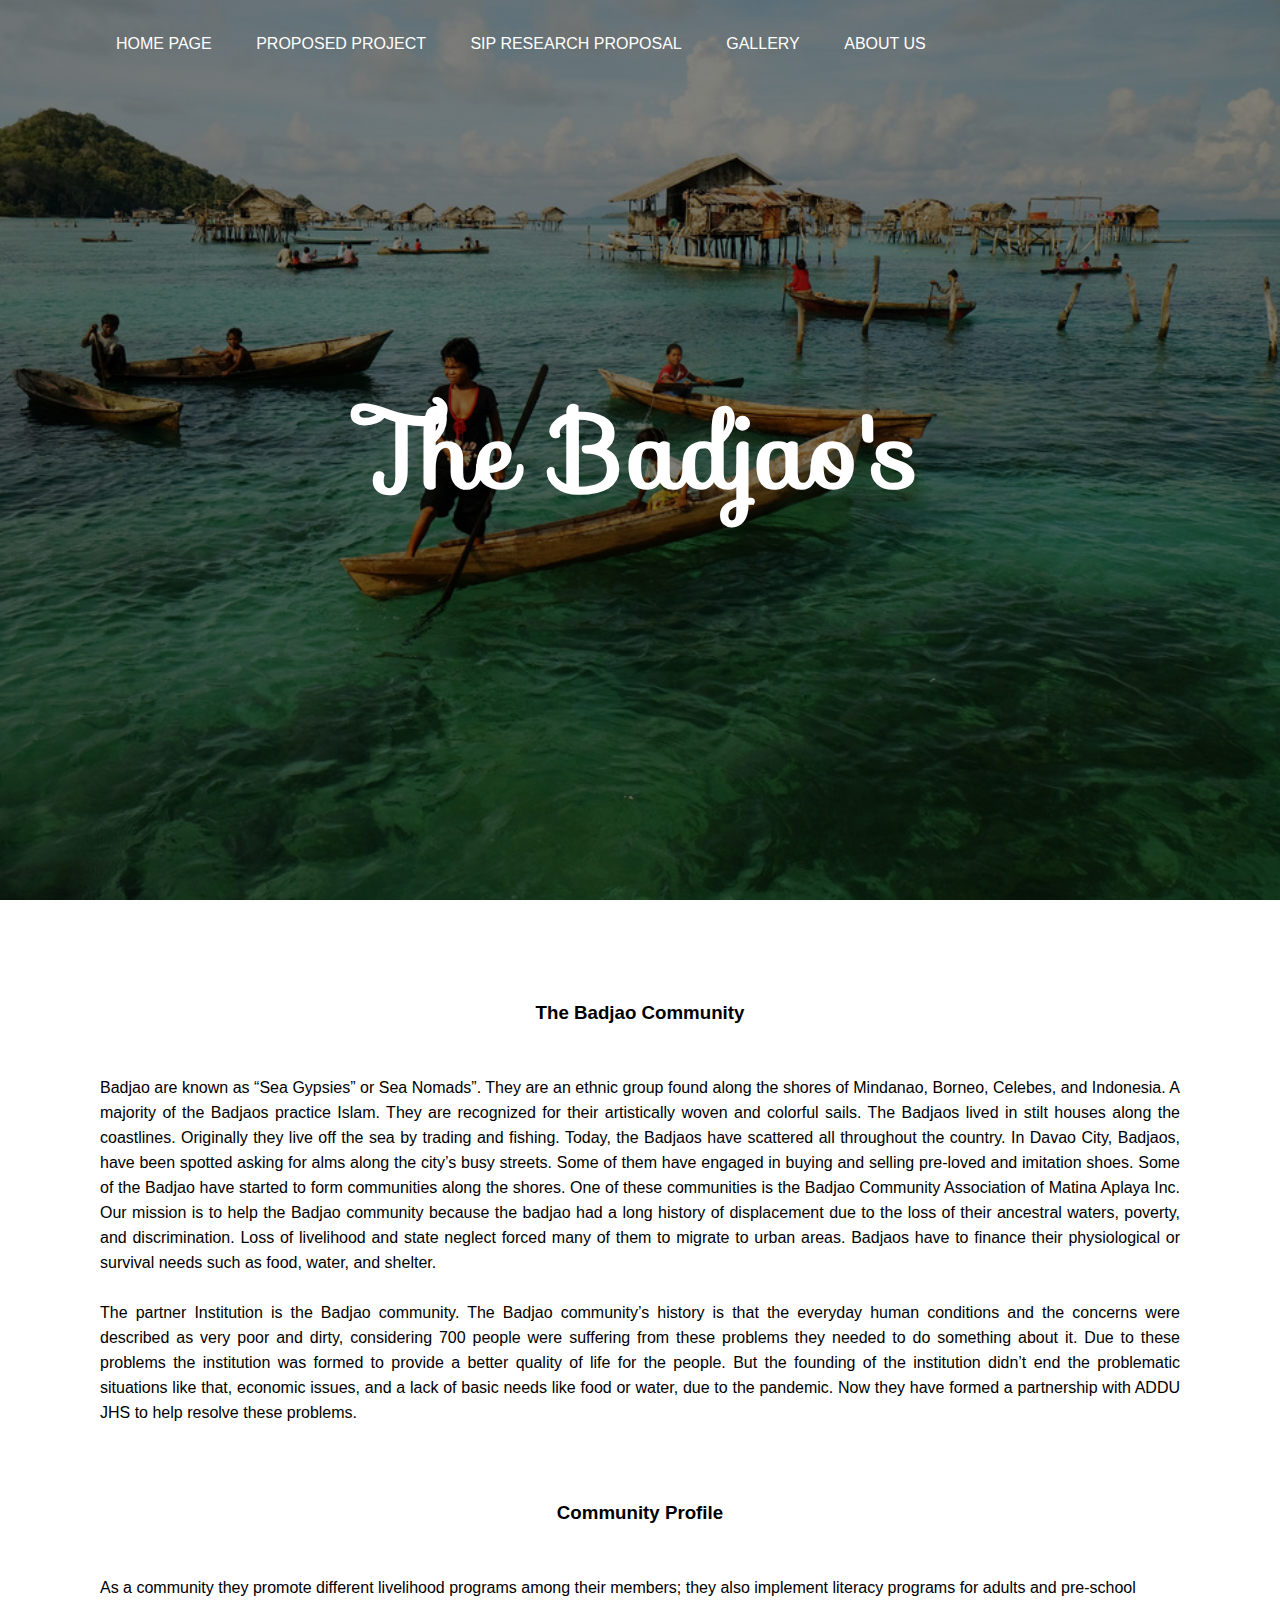
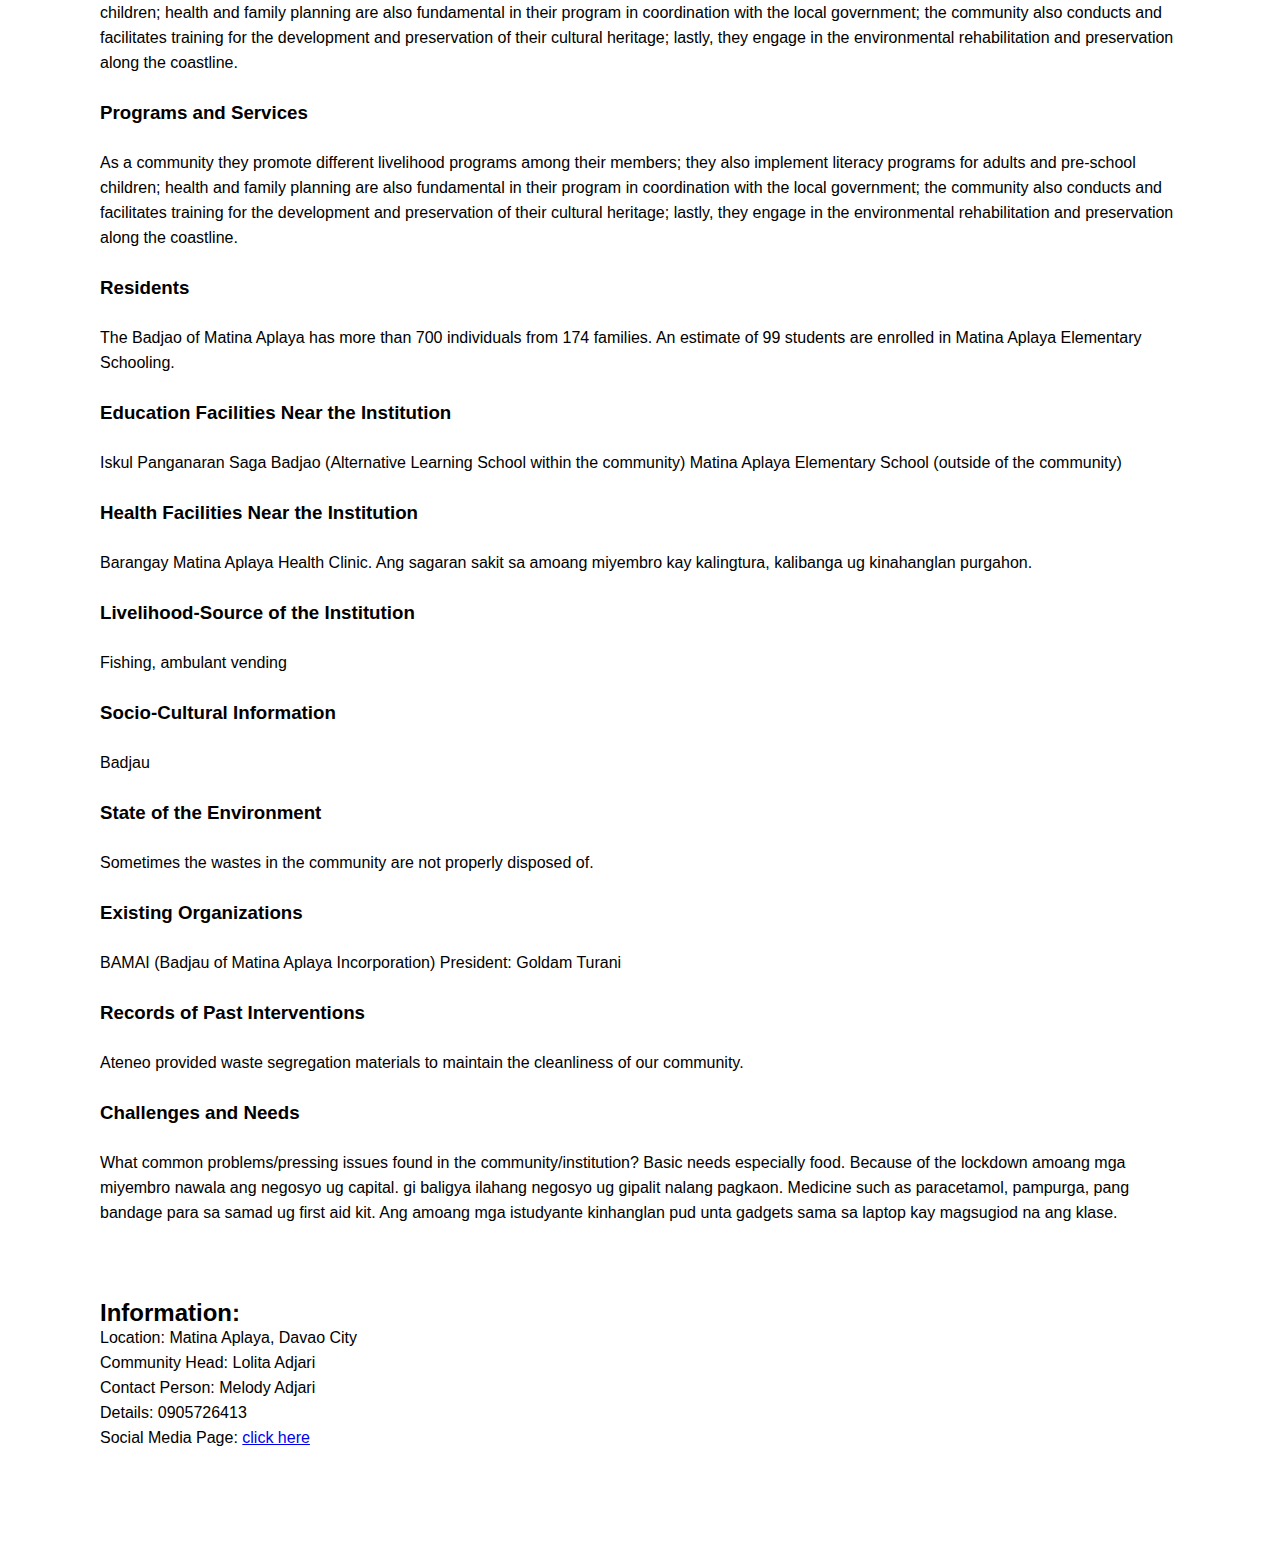
<file: index.html>
<html>

<head>
<title> Institution Home Page- Garcia </title>
<link rel="stylesheet" href="https://fonts.googleapis.com/css?family=Sofia">
<link rel ="stylesheet" href="mainstyle.css">
</head>
<body>
<div class="banner">
          <div class="navigationbar">
		  <ul>
			<li><a href="index.html">Home Page</a></li>
			 <li><a href="background.html">Proposed Project</a></li>
			 <li><a href="sip.html">SIP Research Proposal</a></li>
			 <li><a href="gallery.html">Gallery</a></li>
			 <li><a href="aboutus.html">About Us</a></li>
		  </div>
</div>
<div class="summary">
<h1> The Badjao's</h1>
<p align="center">
<br>
</div>
<div class="content">
<h3 align="center"> The Badjao Community</h3>
<br>
<br>
<p align="justify">
Badjao are known as “Sea Gypsies” or Sea Nomads”. They are an ethnic group found along the shores of Mindanao, Borneo, Celebes, and Indonesia. A majority of the Badjaos practice Islam. They are recognized for their artistically woven and colorful sails. The Badjaos lived in stilt houses along the coastlines. Originally they live off the sea by trading and fishing.  Today, the Badjaos have scattered all throughout the country. In Davao City, Badjaos, have been spotted asking for alms along the city’s busy streets. Some of them have engaged in buying and selling pre-loved and imitation shoes. Some of the Badjao have started to form communities along the shores. One of these communities is the Badjao Community Association of Matina Aplaya Inc.
Our mission is to help the Badjao community because the badjao had a long history of displacement due to the loss of their ancestral waters, poverty, and discrimination. Loss of livelihood and state neglect forced many of them to migrate to urban areas. Badjaos have to finance their physiological or survival needs such as food, water, and shelter.  
<br>
<br>
The partner Institution is the Badjao community. The Badjao community’s history
is that the everyday human conditions and the concerns were described as very
poor and dirty, considering 700 people were suffering from these problems they
needed to do something about it. Due to these problems the institution was
formed to provide a better quality of life for the people. But the founding of the
institution didn’t end the problematic situations like that, economic issues, and a
lack of basic needs like food or water, due to the pandemic. Now they have
formed a partnership with ADDU JHS to help resolve these problems.	
</p>
<br>
<br> 
<br>
<h3 align="center"> Community Profile </h3> 
<br>
<br>
<p>
As a community they promote different livelihood programs among their members; they also implement literacy programs for adults and pre-school children; health and family planning are also fundamental in their program in coordination with the local government; the community also conducts and facilitates training for the development and preservation of their cultural heritage; lastly, they engage in the environmental rehabilitation and preservation along the coastline.
</p>
<br>
<h3> Programs and Services </h3>
<br>
<p>
As a community they promote different livelihood programs among their members; they also implement literacy programs for adults and pre-school children; health and family planning are also fundamental in their program in coordination with the local government; the community also conducts and facilitates training for the development and preservation of their cultural heritage; lastly, they engage in the environmental rehabilitation and preservation along the coastline.
</p>
<br>
<h3>Residents</h3>
<br>
<p>
The Badjao of Matina Aplaya has more than 700 individuals from 174 families. An estimate of 99 students are enrolled in Matina Aplaya Elementary Schooling.
</p>
<br>
<h3>Education Facilities Near the Institution</h3>
<br>
<p>Iskul Panganaran Saga Badjao (Alternative Learning School within the community)
Matina Aplaya Elementary School (outside of the community)
</p>
<br>
<h3>Health Facilities Near the Institution</h3>
<br>
<p>Barangay Matina Aplaya Health Clinic. Ang sagaran sakit sa amoang miyembro kay kalingtura, kalibanga ug kinahanglan purgahon.</p>
<br>
<h3>Livelihood-Source of the Institution</h3>
<br>
<p>Fishing, ambulant vending
</p>
<br>
<h3>Socio-Cultural Information</h3>
<br>
<p>Badjau</p>
<br>
<h3>State of the Environment</h3>
<br>
<p>Sometimes the wastes in the community are not properly disposed of.</p>
<br>
<h3>Existing Organizations</h3>
<br>
<p>BAMAI (Badjau of Matina Aplaya Incorporation) President: Goldam Turani</p>
<br>
<h3>Records of Past Interventions</h3>
<br>
<p>Ateneo provided waste segregation materials to maintain the cleanliness of our community. </p>
<br>
<h3>Challenges and Needs</h3>
<br>
<p>What common problems/pressing issues found in the community/institution?
Basic needs especially food. Because of the lockdown amoang mga miyembro nawala ang negosyo ug capital. gi baligya ilahang negosyo ug gipalit nalang pagkaon.
Medicine such as paracetamol, pampurga, pang bandage para sa samad ug first aid kit.
Ang amoang mga istudyante kinhanglan pud unta gadgets sama sa laptop kay magsugiod na ang klase.
​
</p>
<br>
<br>
<br>
<h2> Information: </h2>
<p>
Location: Matina Aplaya, Davao City<br>
Community Head: Lolita Adjari<br>
Contact Person: Melody Adjari<br>
Details: 0905726413<br>
Social Media Page: <a href="https://www.facebook.com/melody.adjari.14">click here</a>
</p>
</div>
</body>








</html>
</file>
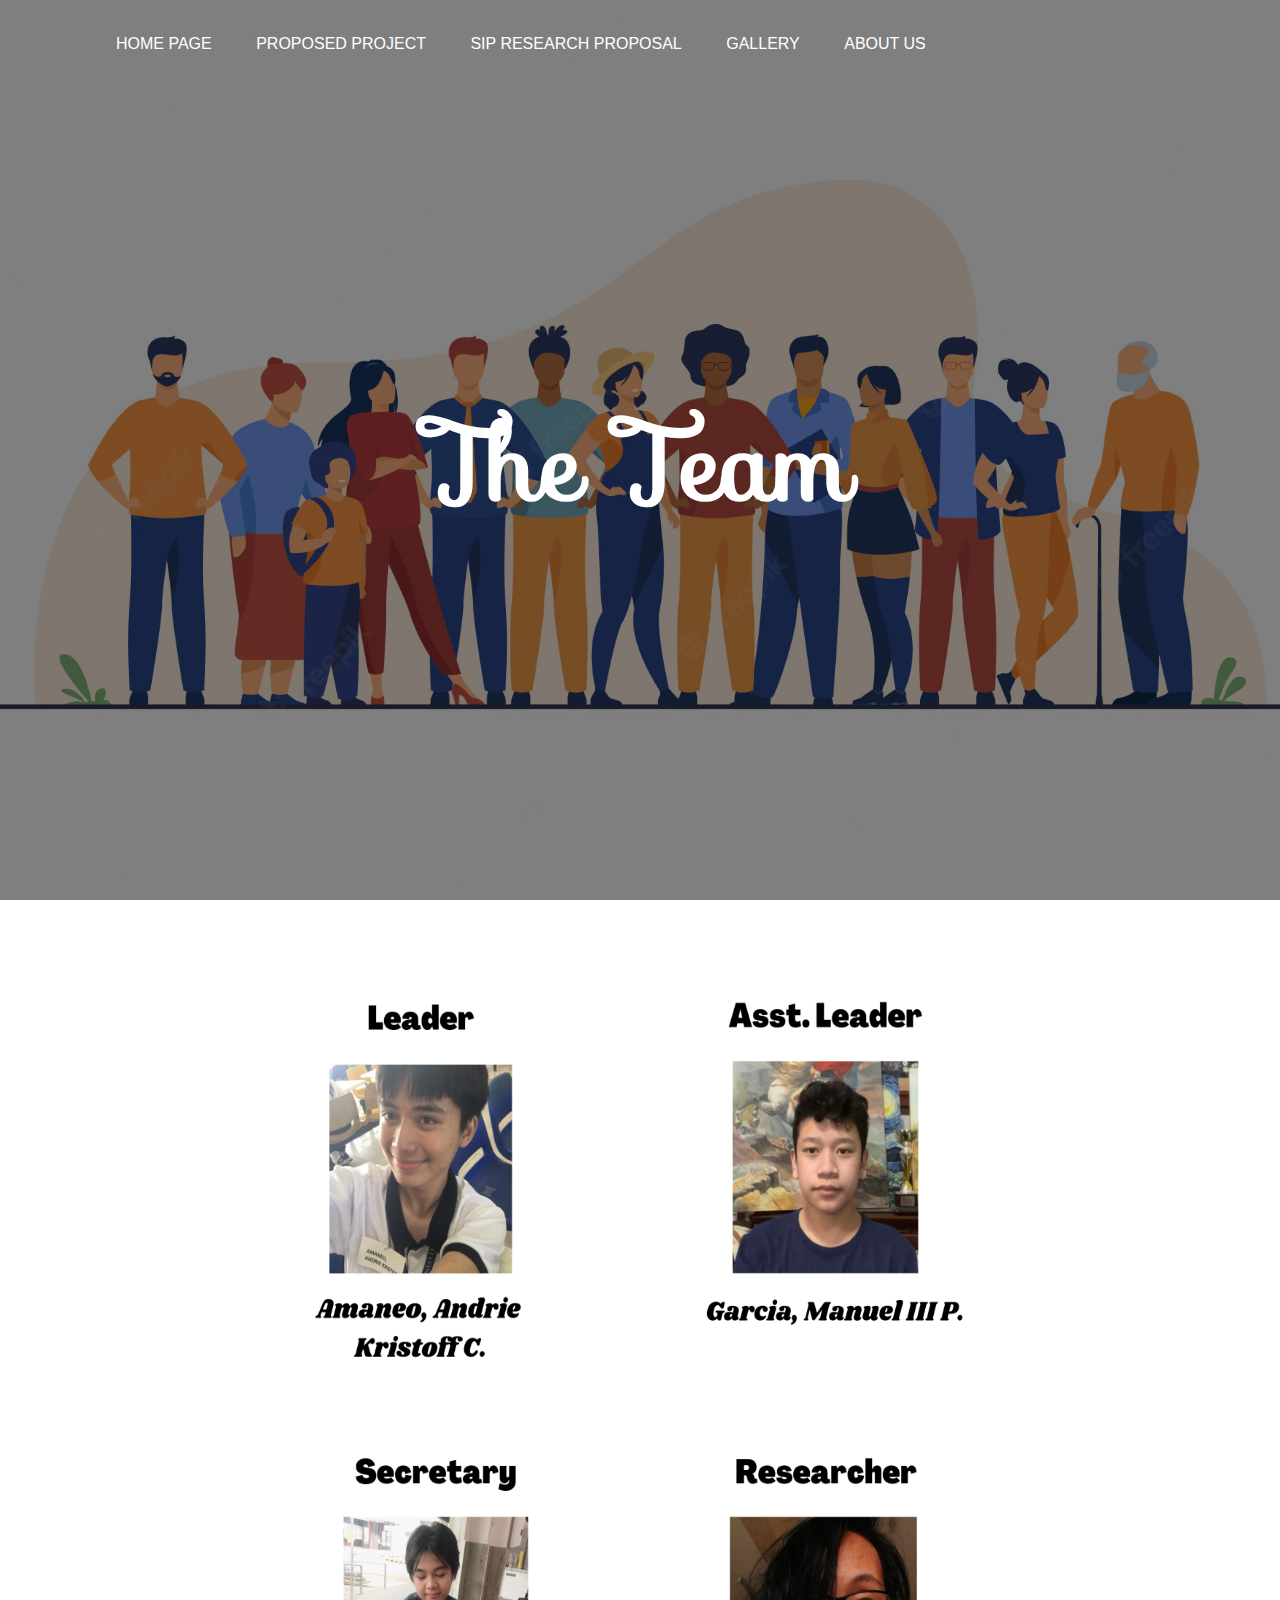
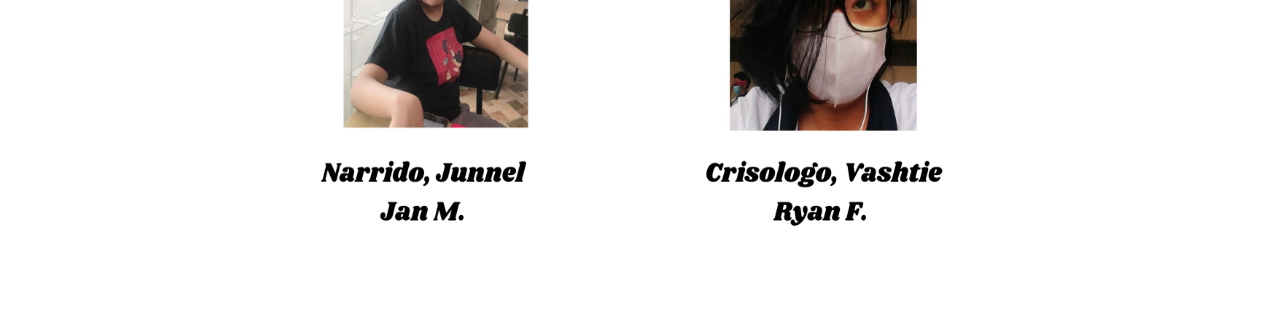
<file: aboutus.html>
<html>
<head>
	
	<title>About Us</title>
<link rel="stylesheet" href="https://fonts.googleapis.com/css?family=Sofia">
<link rel ="stylesheet" href="mainstyle.css">
</head>
<body>
<div class="backbanner">
          <div class="navigationbar">
		  <ul>
		     <li><a href="homepage.html">Home Page</a></li>
			 <li><a href="background.html">Proposed Project</a></li>
			 <li><a href="sip.html">SIP Research Proposal</a></li>
			 <li><a href="gallery.html">Gallery</a></li>
			 <li><a href="aboutus.html">About Us</a></li>
		  </div>
</div>
<div class="team">
<h1> The Team</h1>
</div>
<div class="members">
<center>
<img src ="theteam1.png">
<img src ="theteam2.png">
</center>





</div>
<br>

</body>




</html>
</file>
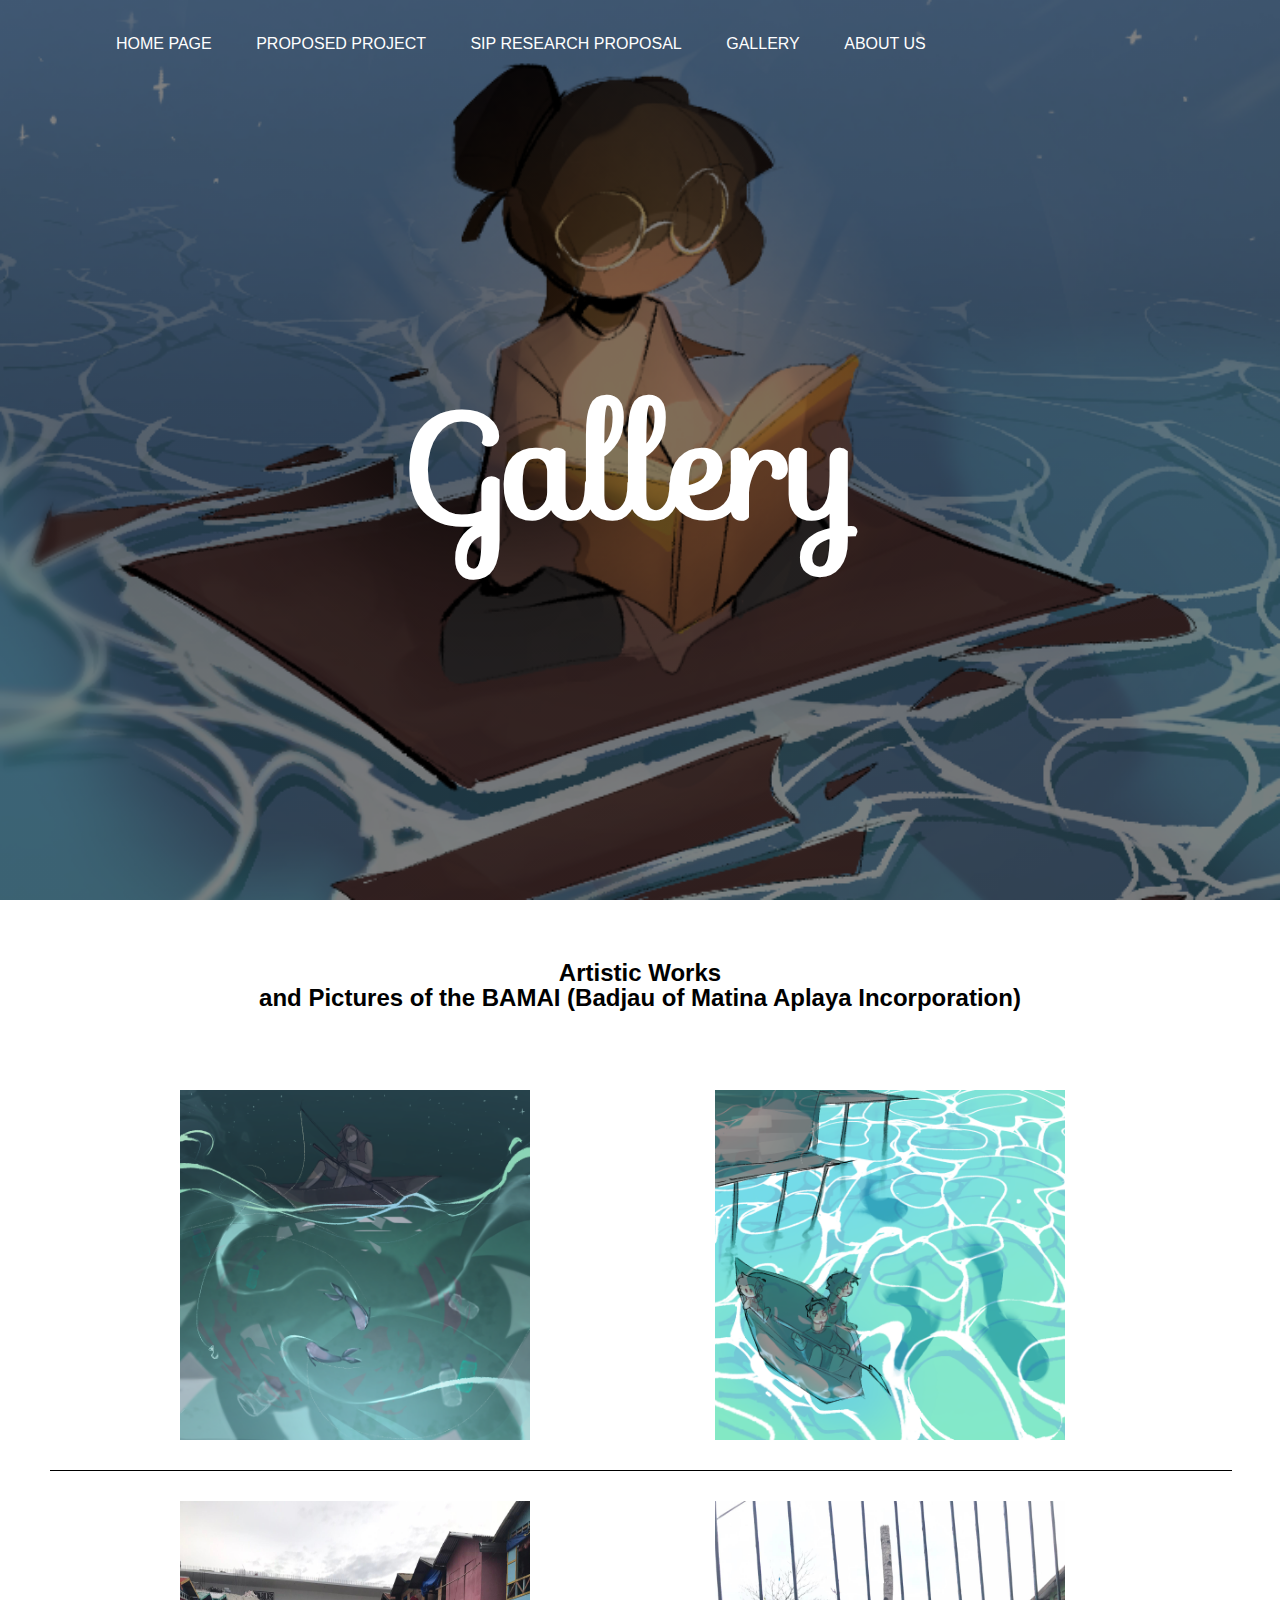
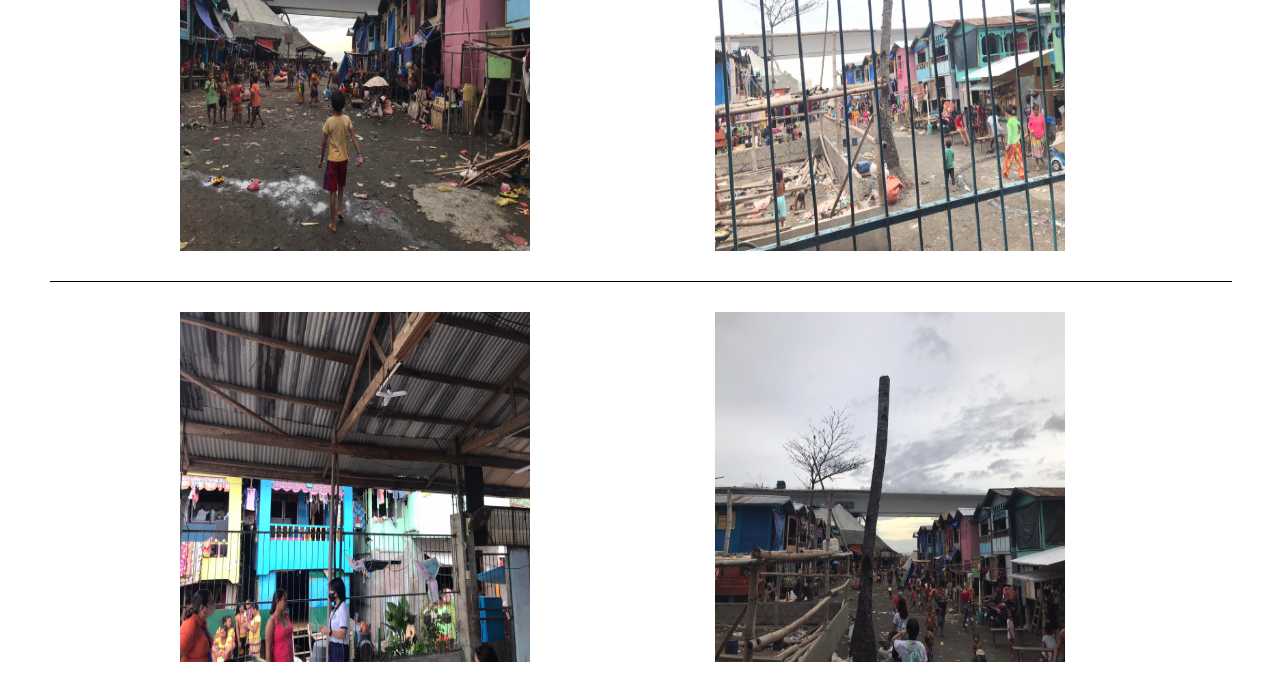
<file: gallery.html>
<html>
<head>
	
	<title>Mapeh - Crisologo</title>
<link rel="stylesheet" href="https://fonts.googleapis.com/css?family=Sofia">
<link rel ="stylesheet" href="mainstyle.css">
</head>
<body>
<div class="bgbanner">
          <div class="navigationbar">
		  <ul>
			 <li><a href="homepage.html">Home Page</a></li>
			 <li><a href="background.html">Proposed Project</a></li>
			 <li><a href="sip.html">SIP Research Proposal</a></li>
			 <li><a href="gallery.html">Gallery</a></li>
			 <li><a href="aboutus.html">About Us</a></li>
		  </div>
</div>
<div class="title">
<h1> Gallery</h1>
</div>
<div class="pictures">
<h2 align="center"> Artistic Works <br> and Pictures of the BAMAI (Badjau of Matina Aplaya Incorporation)</h2>

<br>
<br>

<img src ="vashdrawing2.png">
<img src ="vashdrawing3.png">
<hr color="black" align="center" width="100%" size="1"> </hr>
<img src ="badjaopic1.jpg">
<img src ="badjaopic2.jpg">
<hr color="black" align="center" width="100%" size="1"> </hr>
<img src ="badjaopic3.jpg">
<img src ="badjaopic4.jpg">


</div>
<br>

</body>








</html>
</file>
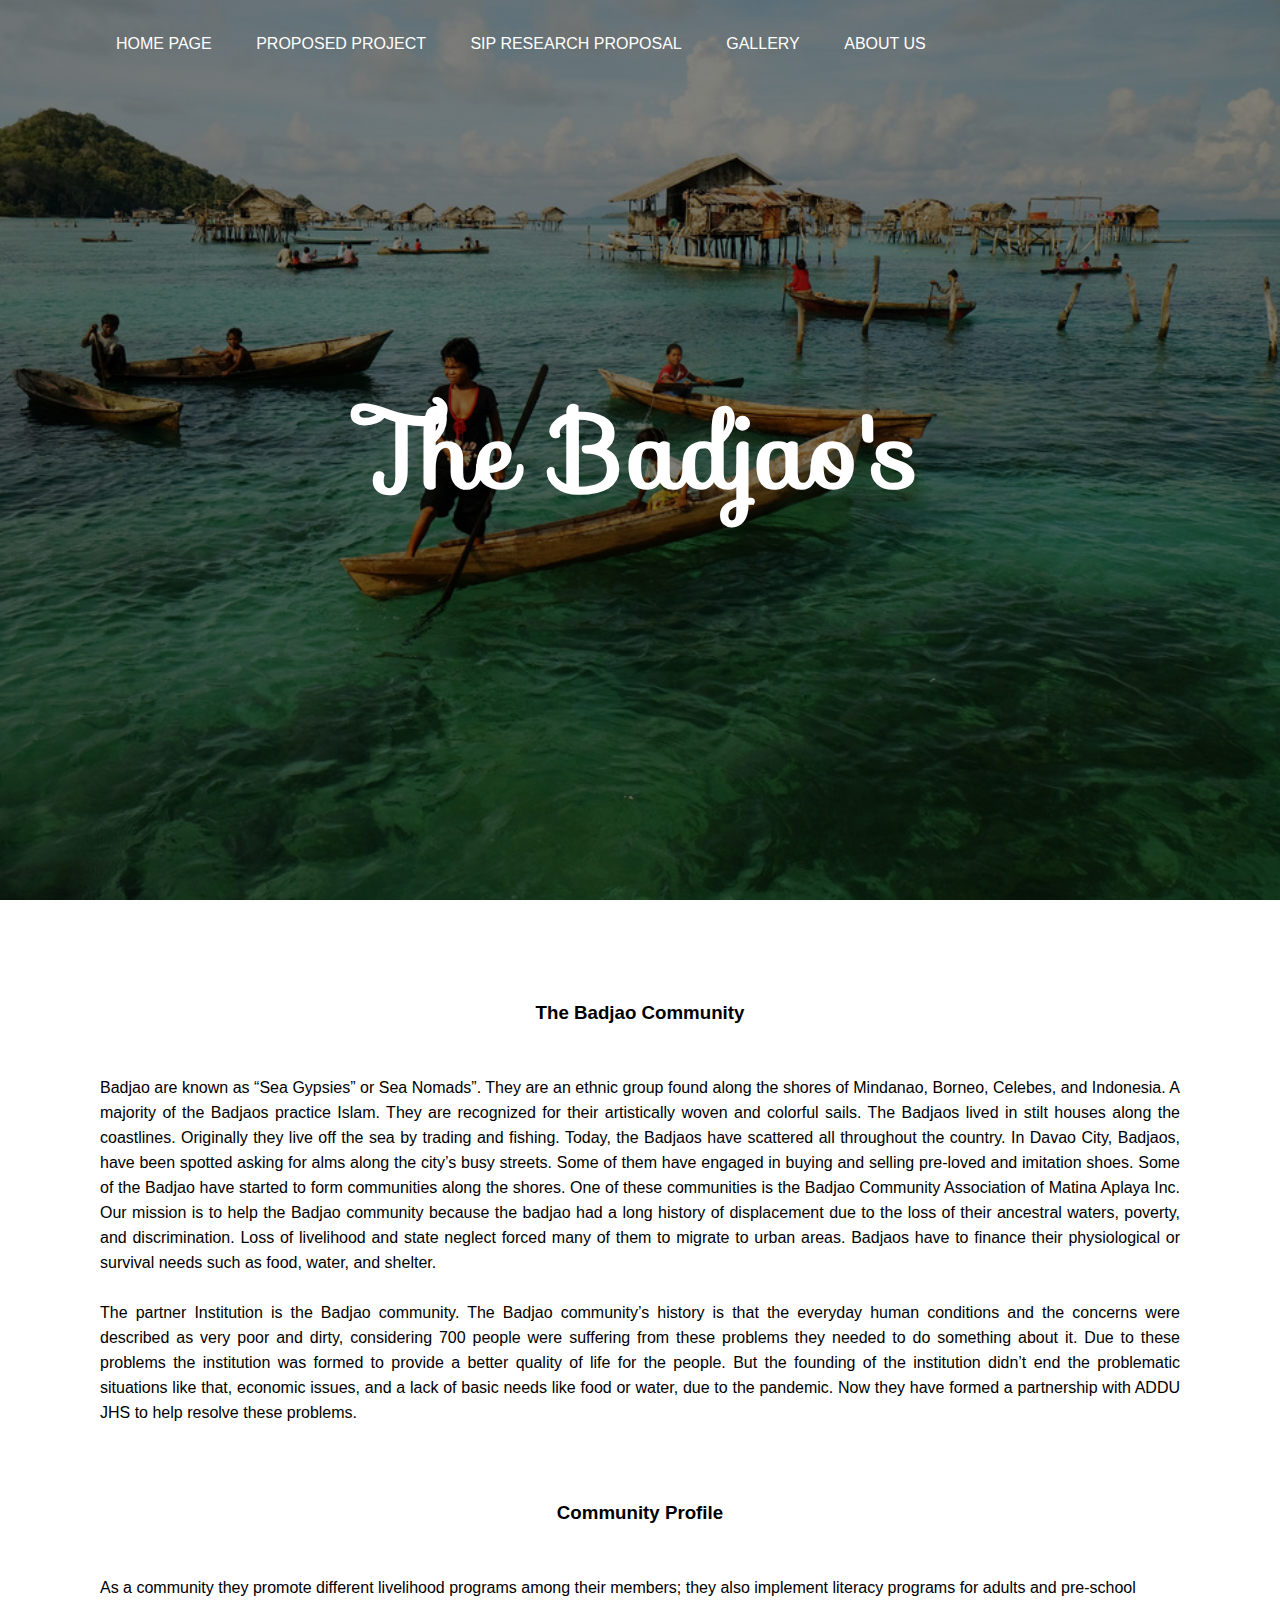
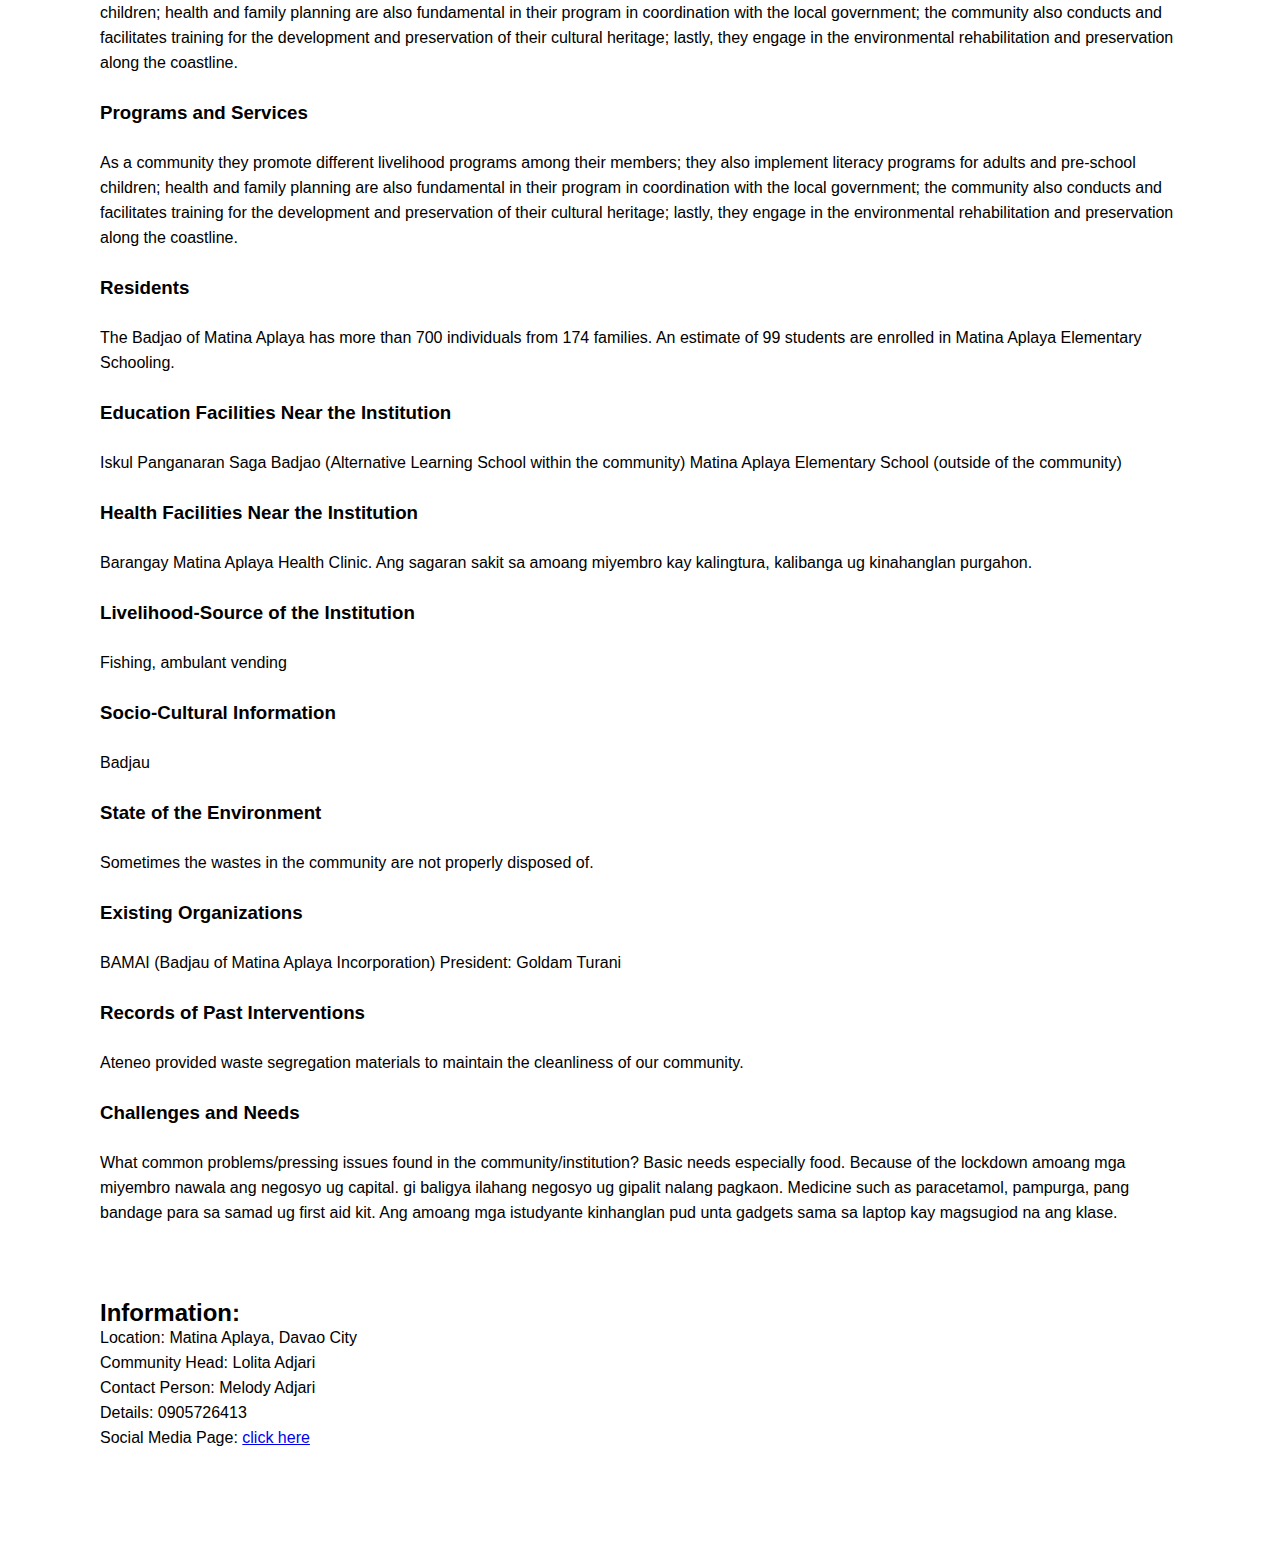
<file: homepage.html>
<html>

<head>
<title> Institution Home Page- Garcia </title>
<link rel="stylesheet" href="https://fonts.googleapis.com/css?family=Sofia">
<link rel ="stylesheet" href="mainstyle.css">
</head>
<body>
<div class="banner">
          <div class="navigationbar">
		  <ul>
			<li><a href="homepage.html">Home Page</a></li>
			 <li><a href="background.html">Proposed Project</a></li>
			 <li><a href="sip.html">SIP Research Proposal</a></li>
			 <li><a href="gallery.html">Gallery</a></li>
			 <li><a href="aboutus.html">About Us</a></li>
		  </div>
</div>
<div class="summary">
<h1> The Badjao's</h1>
<p align="center">
<br>
</div>
<div class="content">
<h3 align="center"> The Badjao Community</h3>
<br>
<br>
<p align="justify">
Badjao are known as “Sea Gypsies” or Sea Nomads”. They are an ethnic group found along the shores of Mindanao, Borneo, Celebes, and Indonesia. A majority of the Badjaos practice Islam. They are recognized for their artistically woven and colorful sails. The Badjaos lived in stilt houses along the coastlines. Originally they live off the sea by trading and fishing.  Today, the Badjaos have scattered all throughout the country. In Davao City, Badjaos, have been spotted asking for alms along the city’s busy streets. Some of them have engaged in buying and selling pre-loved and imitation shoes. Some of the Badjao have started to form communities along the shores. One of these communities is the Badjao Community Association of Matina Aplaya Inc.
Our mission is to help the Badjao community because the badjao had a long history of displacement due to the loss of their ancestral waters, poverty, and discrimination. Loss of livelihood and state neglect forced many of them to migrate to urban areas. Badjaos have to finance their physiological or survival needs such as food, water, and shelter.  
<br>
<br>
The partner Institution is the Badjao community. The Badjao community’s history
is that the everyday human conditions and the concerns were described as very
poor and dirty, considering 700 people were suffering from these problems they
needed to do something about it. Due to these problems the institution was
formed to provide a better quality of life for the people. But the founding of the
institution didn’t end the problematic situations like that, economic issues, and a
lack of basic needs like food or water, due to the pandemic. Now they have
formed a partnership with ADDU JHS to help resolve these problems.	
</p>
<br>
<br> 
<br>
<h3 align="center"> Community Profile </h3> 
<br>
<br>
<p>
As a community they promote different livelihood programs among their members; they also implement literacy programs for adults and pre-school children; health and family planning are also fundamental in their program in coordination with the local government; the community also conducts and facilitates training for the development and preservation of their cultural heritage; lastly, they engage in the environmental rehabilitation and preservation along the coastline.
</p>
<br>
<h3> Programs and Services </h3>
<br>
<p>
As a community they promote different livelihood programs among their members; they also implement literacy programs for adults and pre-school children; health and family planning are also fundamental in their program in coordination with the local government; the community also conducts and facilitates training for the development and preservation of their cultural heritage; lastly, they engage in the environmental rehabilitation and preservation along the coastline.
</p>
<br>
<h3>Residents</h3>
<br>
<p>
The Badjao of Matina Aplaya has more than 700 individuals from 174 families. An estimate of 99 students are enrolled in Matina Aplaya Elementary Schooling.
</p>
<br>
<h3>Education Facilities Near the Institution</h3>
<br>
<p>Iskul Panganaran Saga Badjao (Alternative Learning School within the community)
Matina Aplaya Elementary School (outside of the community)
</p>
<br>
<h3>Health Facilities Near the Institution</h3>
<br>
<p>Barangay Matina Aplaya Health Clinic. Ang sagaran sakit sa amoang miyembro kay kalingtura, kalibanga ug kinahanglan purgahon.</p>
<br>
<h3>Livelihood-Source of the Institution</h3>
<br>
<p>Fishing, ambulant vending
</p>
<br>
<h3>Socio-Cultural Information</h3>
<br>
<p>Badjau</p>
<br>
<h3>State of the Environment</h3>
<br>
<p>Sometimes the wastes in the community are not properly disposed of.</p>
<br>
<h3>Existing Organizations</h3>
<br>
<p>BAMAI (Badjau of Matina Aplaya Incorporation) President: Goldam Turani</p>
<br>
<h3>Records of Past Interventions</h3>
<br>
<p>Ateneo provided waste segregation materials to maintain the cleanliness of our community. </p>
<br>
<h3>Challenges and Needs</h3>
<br>
<p>What common problems/pressing issues found in the community/institution?
Basic needs especially food. Because of the lockdown amoang mga miyembro nawala ang negosyo ug capital. gi baligya ilahang negosyo ug gipalit nalang pagkaon.
Medicine such as paracetamol, pampurga, pang bandage para sa samad ug first aid kit.
Ang amoang mga istudyante kinhanglan pud unta gadgets sama sa laptop kay magsugiod na ang klase.
​
</p>
<br>
<br>
<br>
<h2> Information: </h2>
<p>
Location: Matina Aplaya, Davao City<br>
Community Head: Lolita Adjari<br>
Contact Person: Melody Adjari<br>
Details: 0905726413<br>
Social Media Page: <a href="https://www.facebook.com/melody.adjari.14">click here</a>
</p>
</div>
</body>








</html>
</file>
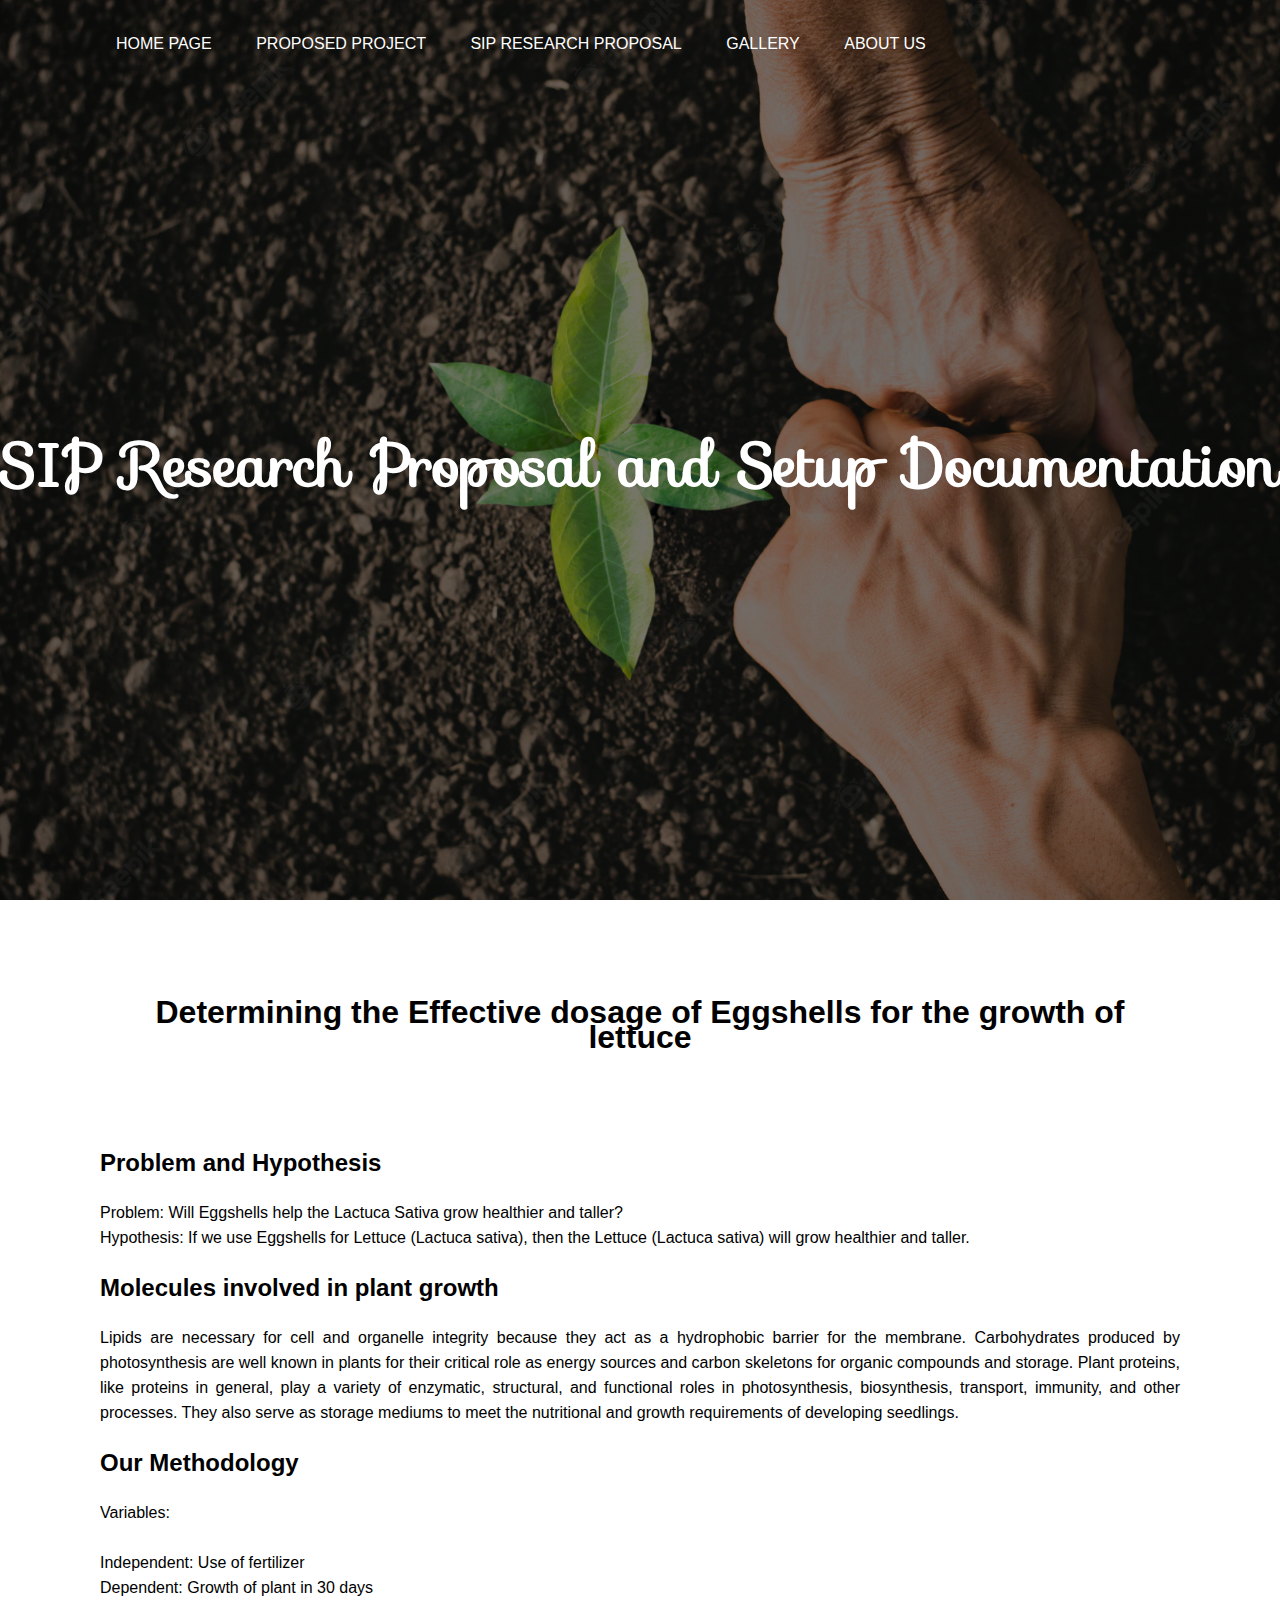
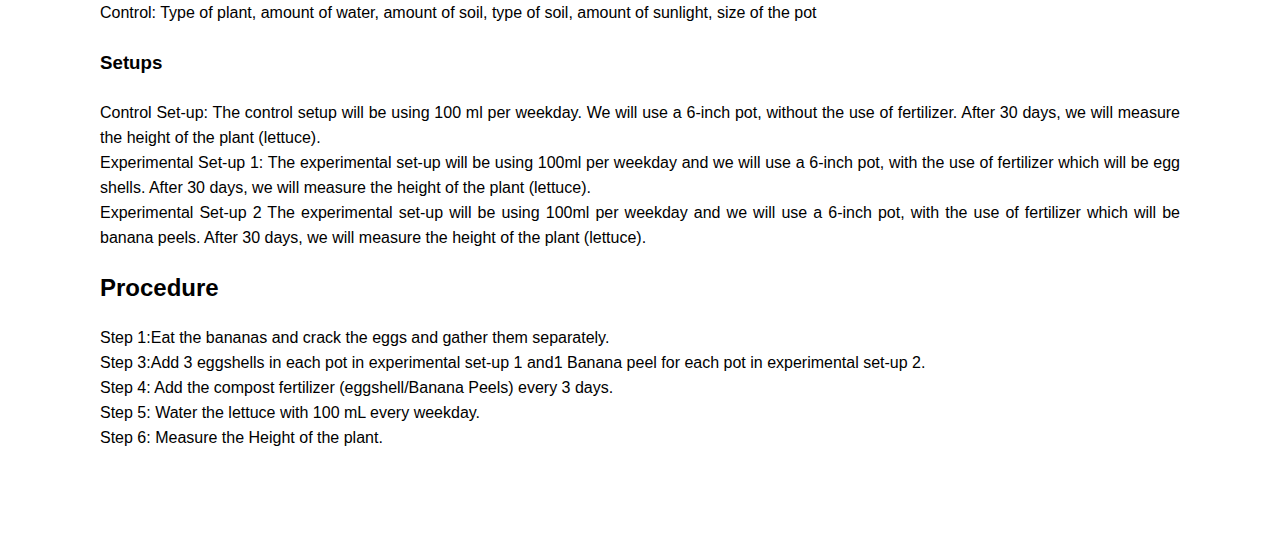
<file: sip.html>
<html>

<head>
<title> SIP - Narrido </title>
<link rel="stylesheet" href="https://fonts.googleapis.com/css?family=Sofia">
<link rel ="stylesheet" href="mainstyle.css">
</head>
<body>
<div class="bg">
          <div class="navigationbar">
		  <ul>
		     <li><a href="homepage.html">Home Page</a></li>
			 <li><a href="background.html">Proposed Project</a></li>
			 <li><a href="sip.html">SIP Research Proposal</a></li>
			 <li><a href="gallery.html">Gallery</a></li>
			 <li><a href="aboutus.html">About Us</a></li>
			 </div>
</div>
<div class="text">
<h1> SIP Research Proposal and Setup Documentation</h1>


</div>
<div class="answers">
<h1 align="center"> Determining the Effective dosage of Eggshells for the growth of lettuce </h1>
<br>
<br>
<br>
<br>
<h2>Problem and Hypothesis</h2>
<p>

<br>
Problem: Will Eggshells help the Lactuca Sativa grow healthier and taller? <br>
Hypothesis: If we use Eggshells for Lettuce (Lactuca sativa), then the Lettuce (Lactuca sativa) will grow healthier and taller.	</p>
<br>
<h2>Molecules involved in plant growth</h2>
<br>
<p>
Lipids are necessary for cell and organelle integrity because they act as a hydrophobic barrier for the membrane.
Carbohydrates produced by photosynthesis are well known in plants for their critical role as energy sources and carbon
skeletons for organic compounds and storage. Plant proteins, like proteins in general, play a variety of enzymatic,
structural, and functional roles in photosynthesis, biosynthesis, transport, immunity, and other processes. They also serve as storage
mediums to meet the nutritional and growth requirements of developing seedlings.</p>
<br>
<h2>Our Methodology</h2>
<br>
<p>
Variables:
<br>
<br>

Independent: Use of fertilizer<br>
Dependent: Growth of plant in 30 days<br>
Control: Type of plant, amount of water, amount of soil,
type of soil, amount of sunlight, size of the pot
</p>
<br>
<h3> Setups </h3>
<br>
<p>
Control Set-up:

The control setup will be using 100 ml per weekday. We will use a 6-inch pot, without the use of
fertilizer. After 30 days, we will measure the height of the plant (lettuce).
<br>
Experimental Set-up 1:


The experimental set-up will be using 100ml per weekday and we will use a 6-inch pot,
with the use of fertilizer which will be egg shells. After 30 days, we will measure the height of the plant (lettuce).
<br>
Experimental Set-up 2


The experimental set-up will be using 100ml per weekday and we will use a 6-inch pot,
with the use of fertilizer which will be banana peels. After 30 days, we will measure the height of the plant (lettuce).
<br>
<br>
<h2> Procedure </h2>
<br>
<p>Step 1:Eat the bananas and crack the eggs and gather them separately.<Br>
Step 3:Add 3 eggshells in each pot in experimental set-up 1 and1 Banana peel for each pot in experimental set-up 2.<Br>
Step 4: Add the compost fertilizer (eggshell/Banana Peels) every 3 days.<Br>
Step 5: Water the lettuce with 100 mL every weekday.<Br>
Step 6: Measure the Height of the plant.
</p>
</div>
</body>
</file>
<file: mainstyle.css>
*{
     margin:0;
     padding:0;
     font-family:sans-serif;
}
  
.banner{
     width:100%;
	 height:100vh;
	 background-image: linear-gradient(rgba(0,0,0,0.5),rgba(0,0,0,0.5)),url(home.jpg);
	 background-size: cover;
	 background-position: center;
}

.navigationbar{
width:85%;
margin: auto;
padding: 35px 0;
display: flex;
}
.navigationbar ul li{
list-style: none;
display: inline-block;
margin: 0 20px;
position: relative;
}
.navigationbar ul li a{
text-decoration:none;
color: #fff;
text-transform:uppercase;
}
.navigationbar ul li::after{
content: '';
height: 3px;
width: 0;
background: #154360;
position:absolute;
left: 0;
bottom: -10px;
transition: 0.25s;
}
.navigationbar ul li:hover::after{
width:100%;
}
.summary{
width: 100%;
position: absolute;
top:50%;
transform: translateY(-50%);
text-align: center;
color: white;
}
.summary h1{
font-family: "Sofia", sans-serif;
font-size: 100px;
margin-top: 30px;
}
.summary p{
padding:0px;
font-weight: 100;
line-height: 25px;
font-size: 20px;
}
.content{
margin-top: 0px;
padding:100px;
font-weight: 100;
line-height: 25px;
}
.text{
width: 100%;
position: absolute;
top:50%;
transform: translateY(-50%);
text-align: center;
color: white;
}
.text h1{
font-family: "Sofia", sans-serif;
font-size: 60px;
margin-top: 30px;

}
.text p{
padding:0px;
font-weight: 100;
line-height: 25px;
font-size: 20px;
}
.answers{
margin-top: 0px;
padding:100px;
font-weight: 100;
line-height: 25px;
}
.answers p{
text-align:justify;
}
.basos{
width: 100%;
position: absolute;
top:50%;
transform: translateY(-50%);
text-align: center;
color: white;
}
.basos h1{
font-family: "Sofia", sans-serif;
font-size:65px;
margin-top: 30px;
}
.words{
margin-top: 0px;
padding:100px;
font-weight: 100;
line-height: 25px;
}
.words h2{
text-align: justify:
}
.words p{
text-align: justify;
}
.bg{
     width:100%;
	 height:100vh;
	 background-image: linear-gradient(rgba(0,0,0,0.5),rgba(0,0,0,0.5)),url(bgpic.jpg);
	 background-size: cover;
	 background-position: center;
}
.background{
     width:100%;
	 height:100vh;
	 background-image: linear-gradient(rgba(0,0,0,0.5),rgba(0,0,0,0.5)),url(Study.jpg);
	 background-size: cover;
	 background-position: center;
}
.bgbanner{
     width:100%;
	 height:100vh;
	 background-image: linear-gradient(rgba(0,0,0,0.5),rgba(0,0,0,0.5)),url(vashdrawing1.png);
	 background-size: cover;
	 background-position: center;
}
.title{
width: 100%;
position: absolute;
top:50%;
transform: translateY(-50%);
text-align: center;
color: white;
}
.title h1{
font-family: "Sofia", sans-serif;
font-size:150px;
margin-top: 30px;
}
.pictures{
margin-top: 10px;
padding:50px;
font-weight: 100;
line-height: 25px;
}
.pictures img{
width:350px;
height:350px;
float: left;
margin-left:100px;
margin-right:25px;
padding:30px;
}
.backbanner{
     width:100%;
	 height:100vh;
	 background-image: linear-gradient(rgba(0,0,0,0.5),rgba(0,0,0,0.5)),url(backbanner.jpg);
	 background-size: cover;
	 background-position: center;
}
.team{
width: 100%;
position: absolute;
top:50%;
transform: translateY(-50%);
text-align: center;
color: white;
}
.team h1{
font-family: "Sofia", sans-serif;
font-size:100px;
margin-top: 30px;
}
.members{
margin-top: 10px;
padding: 50px;
}
.members img{
width: 700px;
height: 450px;

}
</file>
